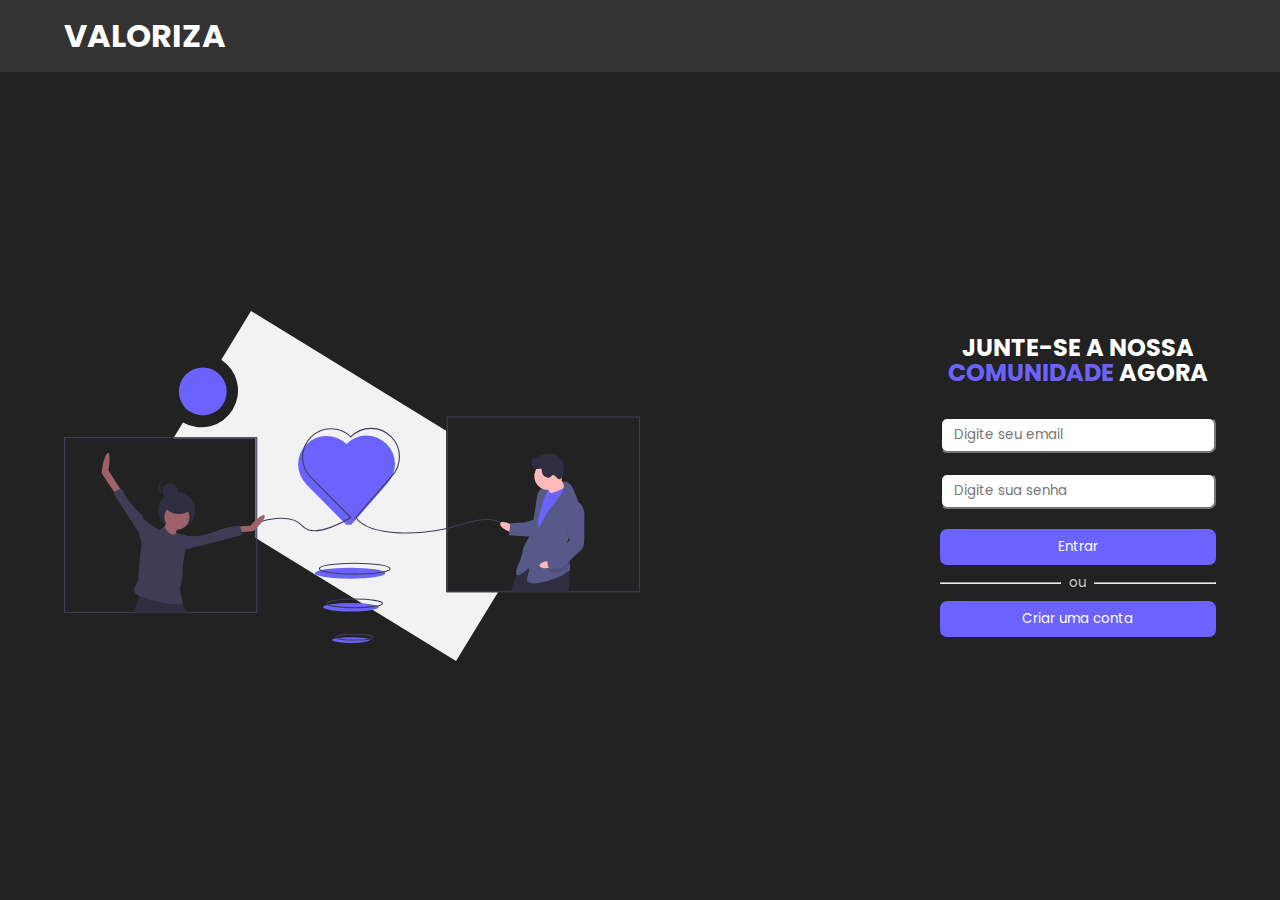
<file: index.html>
<!DOCTYPE html>
<html lang="pt-br">
<head>
    <meta charset="UTF-8">
    <meta http-equiv="X-UA-Compatible" content="IE=edge">
    <meta name="viewport" content="width=device-width, initial-scale=1.0">
    <link rel="stylesheet" href="assets/css/layouts/reset.css">
    <link rel="stylesheet" href="assets/css/layouts/components.css">
    <link rel="stylesheet" href="assets/css/layouts/header.css">
    <link rel="stylesheet" href="assets/css/layouts/main.css">
    <link rel="preconnect" href="https://fonts.googleapis.com">
    <link rel="preconnect" href="https://fonts.gstatic.com" crossorigin>
    <link rel="shortcut icon" href="assets/img/icon.png" type="image/x-icon">
    <link href="https://fonts.googleapis.com/css2?family=Poppins:wght@300;400;700&display=swap" rel="stylesheet"> 
    <title>Valoriza</title>
</head>
<body>
    <header class="header">
        <div class="header__left">
            <h1 class="header__left--title">Valoriza</h1>
        </div>
        <div class="header__right">
            <nav>
                <ul class="header__right--nav">
                </ul>
            </nav>
        </div>
    </header>
    <main class="main">
        <div class="main__left">
            <div class="main__left--about">
                <img src="assets/img/main/img-about.svg" alt="" class="main__left--about--image">
            </div>
        </div>
        <div class="main__right">
            <div class="main__right--login">
                <div class="main__right--header">
                    <h2 class="main__right--header--title">Junte-se a nossa <span class="span">comunidade</span> agora</h2>
                </div>
                <form class="main__right--login--form">
                    <input type="text" class="main__right--login--form--input" id="name-input" placeholder="Digite seu nome" style="display: none;">
                    <input type="text" class="main__right--login--form--input" id="email-input" placeholder="Digite seu email">
                    <input type="password" class="main__right--login--form--input" id="password-input" placeholder="Digite sua senha">
                    <button type="submit" class="main__right--login--form--button">Entrar</button>
                </form>
                <div class="main__right--login--divider">
                    <hr><span class="main__right--login--span">ou</span><hr>
                </div>
                <div class="main__right--login--switch">
                    <button class="main__right--login--form--button" id="switch-form">Criar uma conta</button>
                </div>
            </div>
        </div>
    </main>
    <script type="module" src="assets/js/layouts/index.js"></script>
</body>
</html>
</file>
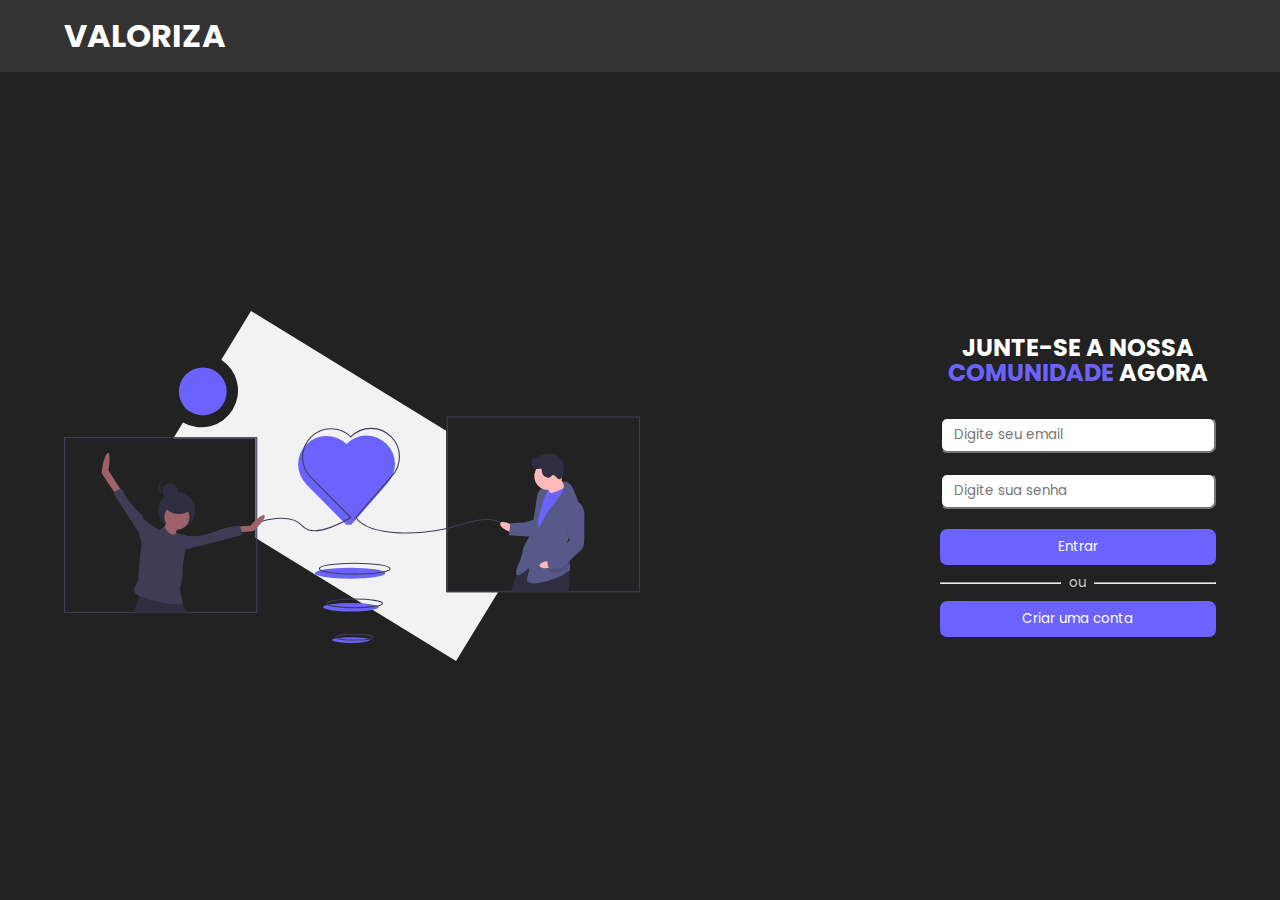
<file: home.html>
<!DOCTYPE html>
<html lang="pt-br">
<head>
    <meta charset="UTF-8">
    <meta http-equiv="X-UA-Compatible" content="IE=edge">
    <meta name="viewport" content="width=device-width, initial-scale=1.0">
    <link rel="stylesheet" href="assets/css/layouts/reset.css">
    <link rel="stylesheet" href="assets/css/layouts/components.css">
    <link rel="stylesheet" href="assets/css/layouts/header.css">
    <link rel="stylesheet" href="assets/css/layouts/home.css">
    <link rel="preconnect" href="https://fonts.googlseapis.com">
    <link rel="preconnect" href="https://fonts.gstatic.com" crossorigin>
    <link rel="shortcut icon" href="assets/img/icon.png" type="image/x-icon">
    <link href="https://fonts.googleapis.com/css2?family=Poppins:wght@300;400;700&display=swap" rel="stylesheet">
    <link rel="stylesheet" href="https://cdnjs.cloudflare.com/ajax/libs/font-awesome/5.15.3/css/all.min.css" integrity="sha512-iBBXm8fW90+nuLcSKlbmrPcLa0OT92xO1BIsZ+ywDWZCvqsWgccV3gFoRBv0z+8dLJgyAHIhR35VZc2oM/gI1w==" crossorigin="anonymous" referrerpolicy="no-referrer" />
    <title>Valoriza</title>
</head>
<body>
    <header class="header">
        <div class="header__left">
            <h1 class="header__left--title">Valoriza</h1>
        </div>
        <div class="header__right">
            <nav>
                <ul class="header__right--nav">
                    <li class="header__right--nav--item">
                        <button class="header__button header__button--exit">Deslogar</button>
                    </li>
                </ul>
            </nav>
        </div>
    </header>
    <main class="main">
        <div class="home">
            <div class="home__header">
                <h1 class="home__header--title">Envie seu <span class="span">elogio</span> para melhorar o dia de alguém</h1>
            </div>
            <div class="home__users">
                <div class="home__users--user--badge"><i class="fas fa-user-shield"></i></div>
                <div class="home__users--user--panel">
                    <div class="home__users--panel--open"><i classs="fas fa-bars"></i></div>
                </div>
            </div>
            <div class="home__display">
                <div class="home__display--container--tag">
                    <div class="home__display--close"><span><i class="fas fa-times"></i></span></div>
                    <div class="home__display--page--one">
                        <div class="home__display--header">
                            <span class="home__display--title">Você quer elogiar alguém, que legal!</span>
                            <span class="home__display--info">Primeiramente você deve escolher uma Tag que mais se assemelha a ele.</span>
                        </div>
                        <div class="home__display--tag--container">
                            <div class="home__display--tag--list">
                            </div>
                        </div>
                    </div>
                    <div class="home__display--page--two">
                        <div class="home__display--message--container">
                            <div class="home__display--header" style="justify-content: flex-end; height: 30%;"><span class="home__display--title">Opa! Digite uma mensagem de agradecimento:</span></div>
                            <form class="home__display--form">
                                <textarea class="home__display--message--input" id="name-input" placeholder="Você é sensacional!!"></textarea>
                                <button class="home__display--message-button">Enviar elogio</button>
                            </form>
                        </div>
                    </div>
                    <div class="home__display--page--switch">
                        <span class="home__display--switch1 selected">1</span>
                        <span class="home__display--switch2 not-selected">2</span>
                    </div>
                    <div class="home__display--message home__display--error">
                        <div class="home__display-error--icon"><i class="fas fa-exclamation-triangle"></i></div>
                        <span class="home__display--message--error-title">Error message</span>
                    </div>
                    <div class="home__display--message home__display--success">
                        <div class="home__display-message--icon"><i class="fas fa-check"></i></div>
                        <span class="home__display--message--success-title">Elogio enviado!</span>
                    </div>
                </div>
                <div class="home__display--container--profile">
                    <div class="home__display--close"><span><i class="fas fa-times"></i></span></div>
                    <div class="home__display--badge">
                        <i class="fas fa-user-shield"></i>
                        <span>Esse usuário é um admin</span>
                    </div>
                    <div class="home__display--container--profile--header">
                        <div class="profile__header--image--container">
                            <img class="profile__header--image" src="assets/img/home/user-img.png" alt="" srcset="">
                        </div>
                        <div class="profile__header--about">
                            <span class="profile__header--name">Filipe</span>
                            <span class="profile__header--compliments--counter"></span>
                        </div>
                    </div>
                    <div class="profile__last-compliments">
                        <div class="profile__last-compliments--list">
                        </div>
                    </div>
                </div>
            </div>
        </div>
    </main>
    <script type="module" src="assets/js/layouts/home.js"></script>
    <script type="module" src="assets/js/ajax/functions.js"></script>
</body>
</html>
</file>
<file: assets/css/layouts/components.css>
.header {
    width: 100vw;
    height: 8vh;
    padding: 0 5vw;
    background-color: #333;
    display: flex;
    color: white;
}


.main {
    width: 100vw;
    height: 92vh; /* for mobile => height: calc(100vh - calc(100vh - 100%)) */
    padding: 0 5vw;
    background-color: #222;
    display: flex;
}

.span {
    color: #6C63FF;
}

.selected {
    background-color: #4e48c2;
    color: white;
}

.not-selected {
    background-color: white;
    color: #4e48c2;
}

.admin {
    border: 3px solid green;
}
</file>
<file: assets/css/layouts/header.css>
.header__left, .header__right {
    width: 50%;
    height: 100%;
    display: flex;
    align-items: center;
}

.header__left--title {
    text-transform: uppercase;
}

.header__right {
    justify-content: flex-end;
}

.header__right--nav {
    list-style-type: none;
    display: flex;
    gap: 30px;
}

.header__button {
    width: 6rem;
    height: 100%;
    border: 0;
    padding: 5px;
    border-radius: 32px;
    background-color: #6C63FF;
    color: white;
    transition: .3s background-color;
}

.header__button:hover {
    cursor: pointer;
    background-color: #4e48c2;
}
</file>
<file: assets/css/layouts/main.css>
.main__left {
    width: 60%;
    height: 100%;
}

.main__left--about, .main__right--login {
    width: 100%;
    height: 100%;
    display: flex;
    align-items: center;
}

.main__left--about {
    position: relative;
}

.main__right--login {
    flex-direction: column;
    justify-content: center;
    align-items: flex-end;
}

.main__left--about--image {
    width: 45vw;
}

.main__right {
    width: 40%;
    height: 100%;
    background-color: #222;
}

.main__right--header {
    width: 60%;
    height: 10%;
    color: white;
    display: flex;
    text-align: center;
}

.main__right--header{
    text-transform: uppercase;
    line-height: 25px;
}

.main__right--login--form {
    width: 60%;
    gap: 20px;
    display: flex;
    flex-direction: column;
    justify-content: center;
    align-items: center;
}

.main__right--login--form--input {
    width: 100%;
    height: 4vh;
}

.main__right--login--form--input:focus {
    border-color: #6C63FF;
    outline: none;
}

.main__right--login--form--button {
    width: 100%;
    height: 4vh;
    display: flex;
    justify-content: center;
    align-items: center;
    padding: 8px;
    border-radius: 7px;
    border: 0;
    background-color: #6C63FF;
    color: white;
    transition: .3s background-color;
}

.main__right--login--form--button:hover {
    cursor: pointer;
    background-color: rgba(97, 90, 233, 0.561);
}

.main__right--login--divider {
    width: 60%;
    display: flex;
    justify-content: center;
    align-items: center;
    color: #ccc;
}

.main__right--login--span {
    font-size: 13.5px;
    padding: 8px;
}

.main__right--login--switch {
    width: 60%;
}
</file>
<file: assets/css/layouts/home.css>
.home {
    width: 100%;
    height: 100%;
    padding: 4vh 0;
    display: flex;
    flex-direction: column;
    align-items: center;
}

.home__header {
    width: 40%;
}

.home__header--title {
    color: white;
    text-align: center;
    font-size: 28px;
}

.home__users {
    width: 100%;
    padding: 4vh 0;
    display: flex;
    justify-content: center;
    flex-wrap: wrap;
    gap: 10px;
}

.home__users--user {
    width: 200px;
    height: 200px;
    position: relative;
    padding: 8px 12px;
    background-color: #444;
    color: white;
    display: flex;
    flex-direction: column;
    align-items: center;
    border-radius: 17px;
}

.home__users--user--badge {
    display: none;
    position: absolute;
    top: 0;
    right: 0;
    color: white;
    margin: 5px 5px 0 0;
}

.home__users--user--name {
    width: 100%;
    height: 20%;
    display: flex;
    align-items: center;
    justify-content: center;
}

.home__user--name {
    font-size: 21px;
    font-weight: bold;
}

.home__users--user--image {
    width: 100%;
    height: 50%;
    display: flex;
    justify-content: center;
}

.home__user--image {
    width: 50%;
    height: 100%;
    border-radius: 50px;
}

.home__users--user--buttons {
    width: 100%;
    height: 30%;
    display: flex;
    justify-content: space-around;
    align-items: center;
    gap: 10px;
}

.home__user--compliment, .home__user--profile {
    width: 50%;
    height: 45%;
    display: flex;
    justify-content: center;
    align-items: center;
    font-size: 14px;
    border: none;
    border-radius: 7px;
    color: white;
    transition: .3s background-color;
}

.home__user--compliment {
    background-color: #6C63FF;
}

.home__user--compliment:hover {
    cursor: pointer;
    background-color: rgba(97, 90, 233, 0.561);
}

.home__user--profile {
    background-color: #222;
}

.home__user--profile:hover {
    cursor: pointer;
    background-color: rgb(24, 24, 24);
}

.home__display {
    width: 100vw;
    height: 100vh;
    position: absolute;
    top: 0;
    background-color: rgba(0, 0, 0, 0.7);
    display: none;
    justify-content: center;
    align-items: center;
}

.home__display--container--tag {
    width: 23rem;
    height: 22rem;
    padding: 0 12px;
    position: relative;
    background-color: #6C63FF;
    border-radius: 7px;
    position: relative;
    display: none;
    flex-direction: column;
    row-gap: 25px;
    overflow: hidden;
}

.home__display--container--profile {
    width: 25rem;
    height: 22rem;
    padding: 12px;
    position: relative;
    background-color: #222;
    color: white;
    border-radius: 7px;
    position: relative;
    display: none;
    flex-direction: column;
    overflow: hidden;
}

.home__display--close {
    position: absolute;
    top: 0;
    right: 0;
    z-index: 10;
    margin: 8px 20px;
    color: white;
    transition: .3s color;
}

.home__display--close:hover {
    cursor: pointer;
    color: #4e48c2;
}

.home__display--message {
    position: absolute;
    width: 70%;
    height: 1.5rem;
    margin-top: 10px;
    left: 0;
    right: 0;
    margin-left: auto;
    margin-right: auto;
    font-size: 12px;
    color: white;
    border-radius: 22px;
    display: flex;
    justify-content: center;
    align-items: center;
    gap: 5px;
}

.home__display--error {
    display: none;
    background-color: #ff0033;
}

.home__display--success {
    display: none;
    background-color: #25af3c;
}

.home__display--page--switch {
    width: 100%;    
    position: absolute;
    bottom: 0;
    right: 0;
    padding: 8px;
    display: flex;
    justify-content: center;
    gap: 5px;
}

.home__display--switch1, .home__display--switch2 {
    width: 25px;
    height: 25px;
    font-size: 13px;
    border-radius: 7px;
    display: flex;
    align-items: center;
    justify-content: center;
    user-select: none;
}

.home__display--switch1:hover, .home__display--switch2:hover {
    cursor: pointer;
}

.home__display--page--one, .home__display--page--two {
    width: 100%;
    height: 100%;
    position: absolute;
    right: 0;
    transition: .3 transform;
}

.home__display--page--one {
    display: flex;
    flex-direction: column;
}

.home__display--page--two {
    transform: translateX(105%);
}

.home__display--header {
    width: 100%;
    height: 40%;
    padding: 0 20px;
    display: flex;
    justify-content: flex-end;
    align-items: center;
    flex-direction: column;
    gap: 10px;
}

.home__display--title {
    color: white;
    font-size: 18px;
    font-weight: bold;
    text-align: center;
    line-height: 20px;
}

.home__display--info {
    font-size: 13.5px;
    text-align: center;
    line-height: 17px;
    color: white;
}

.home__display--tag--container {
    width: 100%;
    height: 60%;
    padding-top: 20px;
    display: flex;
    justify-content: center;
    align-items: flex-start;
}

.home__display--tag--list {
    width: 100%;
    height: auto;
    display: flex;
    justify-content: center;
    align-items: center;
    flex-wrap: wrap;
    gap: 5px;
}

.home__display--tag {
    width: auto;
    height: 30px;
    border-radius: 7px;
    padding: 8px;
    display: flex;
    align-items: center;
    user-select: none;
    border: 0;
}

.home__display--tag:hover {
    cursor: pointer;
}

.home__display--tag--name {
    font-size: 13px;
}

.home__display--message--container {
    width: 100%;
    height: 100%;
    display: flex;
    flex-direction: column;
    gap: 20px;
}

.home__display--form {
    width: 100%;
    height: 60%;
    display: flex;
    justify-content: flex-start;
    align-items: center;
    flex-direction: column;
    gap: 15px;
}

.home__display--message--input {
    width: 90%;
    height: 120px;
    resize: none;
    border-radius: 7px;
    border: 2px solid white;
    padding: 8px;
    font-size: 13px;
    -webkit-transition: all .2s;
    -moz-transition: all .2s;
    -ms-transition: all .2s;
    -o-transition: all .2s; 
    transition: all .2s;
}

.home__display--message--input:focus {
    outline: none;
    border-color: #4e48c2;
    transition: .5 all;
}

.home__display--message-button {
    width: 30%;
    height: 15%;
    background-color: white;
    border: 0;
    border-radius: 7px;
    color: #4e48c2;
    transition: .3s all;
}

.home__display--message-button:hover {
    cursor: pointer;
    background-color: #4e48c2;
    color: white;
}

.home__display--badge {
    width: 100%;
    height: 10%;
    position: absolute;
    top: 0;
    display: none;
    justify-content: center;
    align-items: center;
    gap: 5px;
    font-size: 13px;
    color: rgb(143, 143, 143);
}

.home__users--user--panel {
    width: 100%;
    height: 20%;
    position: absolute;
}

.home__display--container--profile--header {
    width: 100%;
    height: 40%;
    display: flex;
    align-items: center;
}

.profile__header--image--container {
    width: 40%;
    height: 100%;
    padding-left: 5px;
    display: flex;
    justify-content: flex;
    align-items: center;
}

.profile__header--image {
    width: 80px;
    border-radius: 50px;
}

.profile__header--about {
    width: 60%;
    height: 100%;
    display: flex;
    flex-direction: column;
    align-items: flex-start;
    justify-content: center;
}

.profile__header--name {
    font-size: 22px;
    font-weight: bold;
}

.profile__header--compliments--counter {
    font-size: 14px;
}

.profile__last-compliments {
    width: 100%;
    height: 60%;
    padding-bottom: 20px;
    display: flex;
    flex-direction: column;
    justify-content: center;
    align-items: center;
    gap: 10px;
}

.profile__last-compliments--list {
    width: 100%;
    height: 100%;
    display: flex;
    flex-direction: column;
    gap: 10px;
}

.profile__last-compliments--title {
    font-size: 14px;
}

.profile__compliment {
    width: 100%;
    height: 50%;
    background-color: #444;
    border-radius: 7px;
    padding: 2px 12px;
    user-select: none;
    display: flex;
    flex-direction: column;
    gap: 5px;
}

.profile__compliment--tag {
    width: 100%;
    height: 30%;
    display: flex;
    align-items: flex-start;
    justify-content: center;
    font-size: 14px;
    color: white;
}

.profile__compliment--message {
    width: 100%;
    height: 80%;
    display: flex;
    align-items: flex-start;
    font-size: 12px;
    line-height: 17px;
}
</file>
